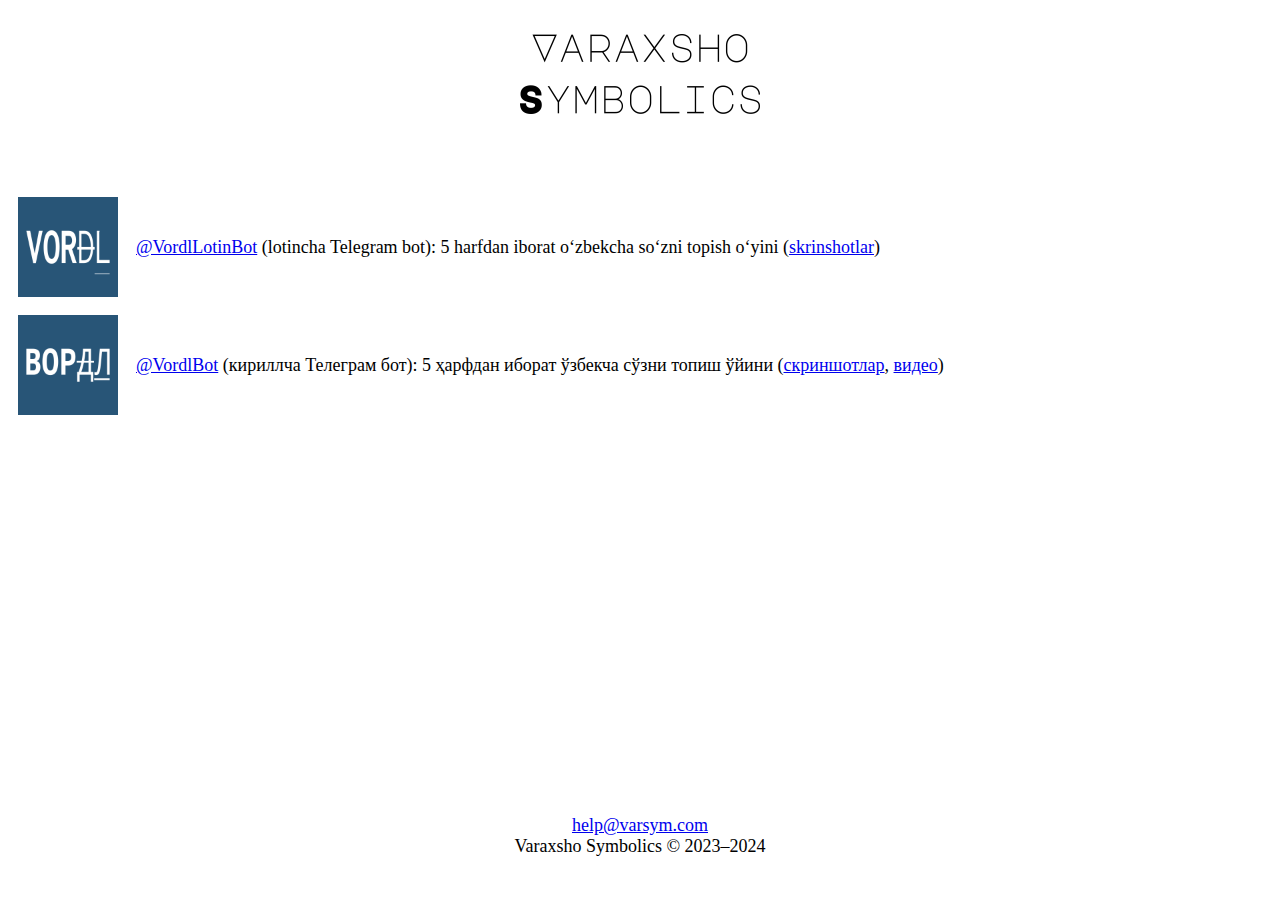
<file: index.html>
<!DOCTYPE html>
<html lang="en">
    <head>
        <meta charset="utf-8">
        <title>Varaxsho Symbolics</title>
        <meta name="description" content="Varaxsho Symbolics корхонаси ўзбек тили учун мўлжалланган инновацион дастурий таъминотлар яратади. Бизнинг маҳсулотларимиз матн таҳлили, хулосалаш, ўйинлар ва бошқа кўплаб соҳаларни қамраб олади — барчаси ўзбек тили учун мослаштирилган."/>
        <meta name="viewport" content="width=device-width, initial-scale=1.0">
        <link rel="shortcut icon" type="image/x-icon" href="favicon.ico">
        <link rel="shortcut icon" type="image/svg+xml" href="favicon.svg">
        <link rel="stylesheet" href="styles.css">
    </head>
    <body>
        <header>
            <h1>
                <a href="/">
                    <img alt="Varaxsho Symbolics" src="logo.png" width="240" height="80">
                </a>
            </h1>
        </header>
        <main>
            <section id="projects">
                <ol>
                    <li>
                        <img alt="@VordlLotinBot (Telegram bot)" src="projects/vordl/latn.png" width="100" height="100">
                        <span><a href="https://telegram.im/@vordllotinbot">@VordlLotinBot</a> (lotincha Telegram bot): 5 harfdan iborat oʻzbekcha soʻzni topish oʻyini (<a href="projects/vordl/index-latn.html">skrinshotlar</a>)</span>
                    </li>
                    <li>
                        <img alt="@VordlBot (Телеграм бот)" src="projects/vordl/cyrl.png" width="100" height="100">
                        <span><a href="https://telegram.im/@vordlbot">@VordlBot</a> (кириллча Телеграм бот): 5 ҳарфдан иборат ўзбекча сўзни топиш ўйини (<a href="projects/vordl/index-cyrl.html">скриншотлар</a>, <a href="https://youtu.be/7Jb2EP4B6jQ">видео</a>)</span>
                    </li>
                </ol>
            </section>
        </main>
        <footer>
            <a href='&#109;&#97;&#105;&#108;to&#58;h&#101;%6Cp&#64;&#118;%6&#49;&#114;%73%79m&#46;co%6D'>he&#108;p&#64;varsym&#46;com</a><br />
            Varaxsho Symbolics © 2023–2024
        </footer>
    </body>
</html>
</file>
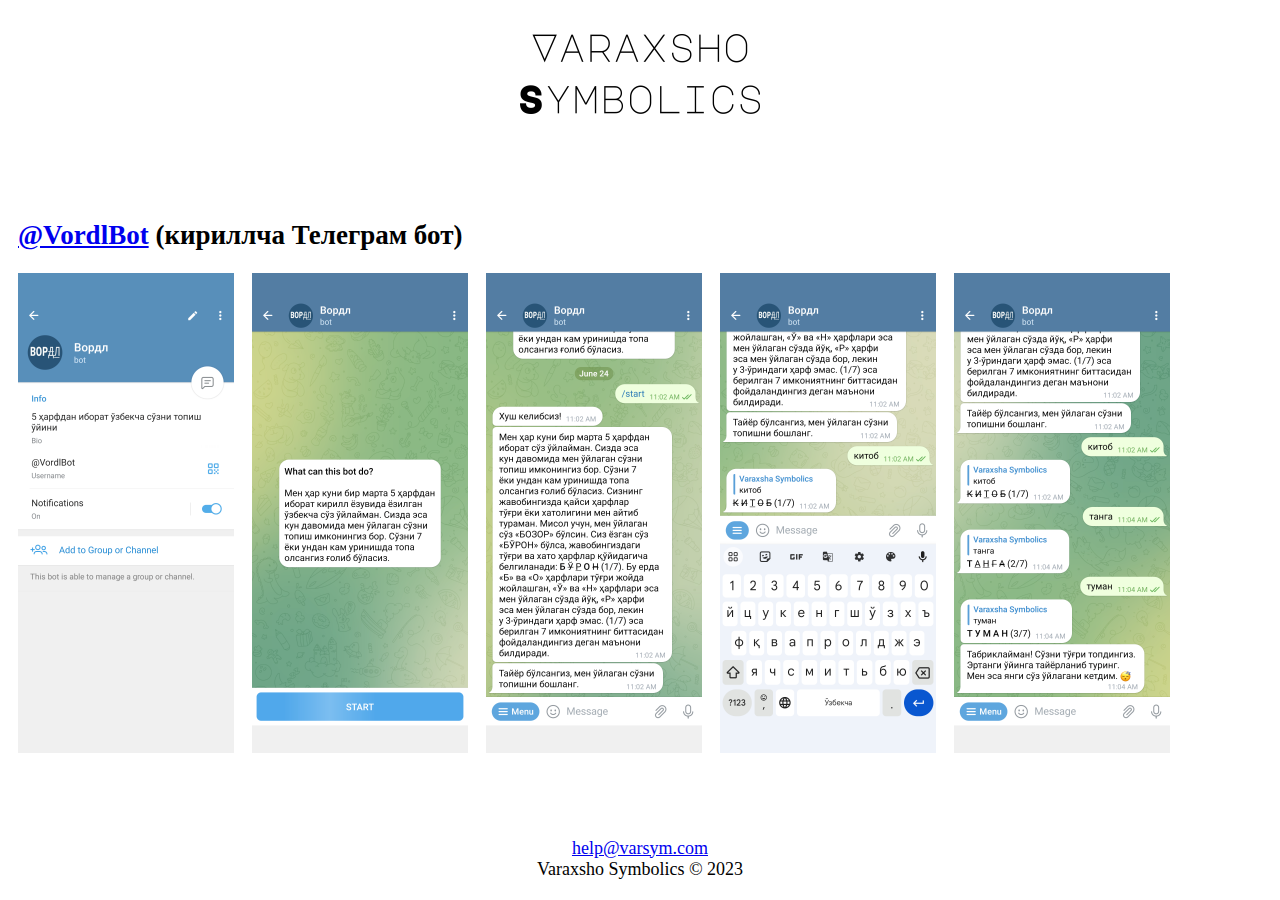
<file: projects/vordl/index-cyrl.html>
<!DOCTYPE html>
<html lang="en">
    <head>
        <meta charset="utf-8">
        <title>Varaxsho Symbolics - @VordlBot</title>
        <meta name="viewport" content="width=device-width, initial-scale=1.0">
        <meta name="description" content="Вордл: 5 ҳарфдан иборат ўзбекча сўзни топиш ўйини"/>
        <link rel="shortcut icon" type="image/x-icon" href="../../favicon.ico">
        <link rel="stylesheet" href="../../styles.css">
    </head>
    <body>
        <header>
            <h1>
                <a href="/">
                    <img alt="Varaxsho Symbolics" src="../../logo.png" width="240" height="80">
                </a>
            </h1>
        </header>
        <main>
            <h2><a href="https://telegram.im/@vordlbot">@VordlBot</a> (кириллча Телеграм бот)</h2>
            <ol class="gallery">
                <li>
                    <a href="screenshots-cyrl/1.png" title="Тавсифи">
                        <img alt="Тавсифи" src="screenshots-cyrl/1.png" width="216" height="480">
                    </a>
                    <a href="screenshots-cyrl/2.png" title="Бошланиши">
                        <img alt="Бошланиши" src="screenshots-cyrl/2.png" width="216" height="480">
                    </a>
                    <a href="screenshots-cyrl/3.png" title="Қоидалар">
                        <img alt="Қоидалар" src="screenshots-cyrl/3.png" width="216" height="480">
                    </a>
                    <a href="screenshots-cyrl/4.png" title="Биринчи уриниш">
                        <img alt="Биринчи уриниш" src="screenshots-cyrl/4.png" width="216" height="480">
                    </a>
                    <a href="screenshots-cyrl/5.png" title="Ғолиб бўлиш">
                        <img alt="Ғолиб бўлиш" src="screenshots-cyrl/5.png" width="216" height="480">
                    </a>
                </li>
            </ol>
        </main>
        <footer>
            <a href='&#109;&#97;&#105;&#108;to&#58;h&#101;%6Cp&#64;&#118;%6&#49;&#114;%73%79m&#46;co%6D'>he&#108;p&#64;varsym&#46;com</a><br />
            Varaxsho Symbolics © 2023
        </footer>
    </body>
</html>
</file>
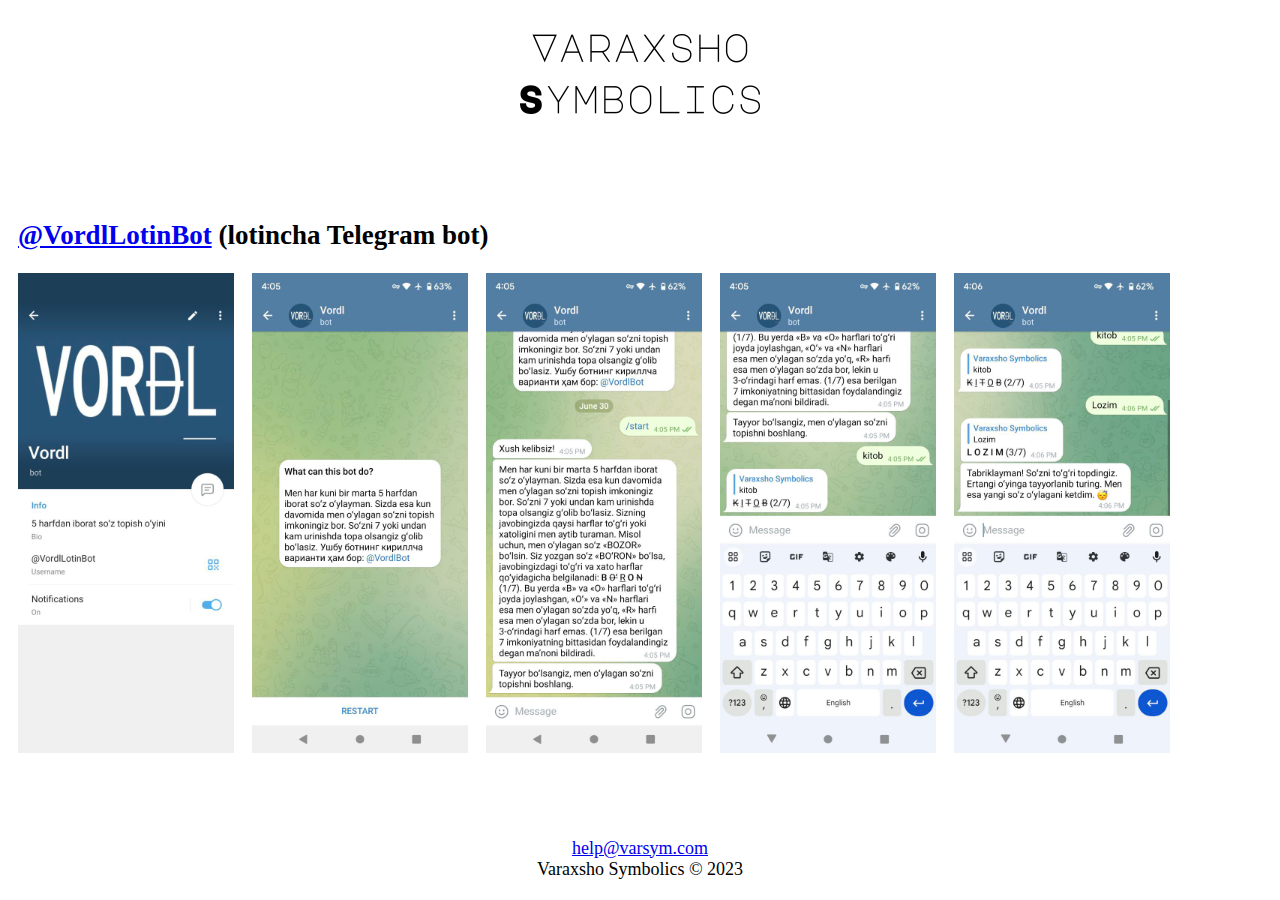
<file: projects/vordl/index-latn.html>
<!DOCTYPE html>
<html lang="en">
    <head>
        <meta charset="utf-8">
        <title>Varaxsho Symbolics - @VordlLotinBot</title>
        <meta name="viewport" content="width=device-width, initial-scale=1.0">
        <meta name="description" content="Vordl: 5 harfdan iborat oʻzbekcha soʻzni topish oʻyini"/>
        <link rel="shortcut icon" type="image/x-icon" href="../../favicon.ico">
        <link rel="stylesheet" href="../../styles.css">
    </head>
    <body>
        <header>
            <h1>
                <a href="/">
                    <img alt="Varaxsho Symbolics" src="../../logo.png" width="240" height="80">
                </a>
            </h1>
        </header>
        <main>
            <h2><a href="https://telegram.im/@vordllotinbot">@VordlLotinBot</a> (lotincha Telegram bot)</h2>
            <ol class="gallery">
                <li>
                    <a href="screenshots-latn/1.jpg" title="Tavsifi">
                        <img alt="Tavsifi" src="screenshots-latn/1.jpg" width="216" height="480">
                    </a>
                    <a href="screenshots-latn/2.jpg" title="Boshlanishi">
                        <img alt="Boshlanishi" src="screenshots-latn/2.jpg" width="216" height="480">
                    </a>
                    <a href="screenshots-latn/3.jpg" title="Qoidalar">
                        <img alt="Qoidalar" src="screenshots-latn/3.jpg" width="216" height="480">
                    </a>
                    <a href="screenshots-latn/4.jpg" title="Birinchi urinish">
                        <img alt="Birinchi urinish" src="screenshots-latn/4.jpg" width="216" height="480">
                    </a>
                    <a href="screenshots-latn/5.jpg" title="Goʻlib boʻlish">
                        <img alt="Goʻlib boʻlish" src="screenshots-latn/5.jpg" width="216" height="480">
                    </a>
                </li>
            </ol>
        </main>
        <footer>
            <a href='&#109;&#97;&#105;&#108;to&#58;h&#101;%6Cp&#64;&#118;%6&#49;&#114;%73%79m&#46;co%6D'>he&#108;p&#64;varsym&#46;com</a><br />
            Varaxsho Symbolics © 2023
        </footer>
    </body>
</html>
</file>
<file: styles.css>
body {
    font-size: 18px;
    margin: 0 auto;
    max-width: 1280px;
    padding: 0 1em;
}

header {
    padding: 10px 0 50px;
}

header h1 {
    text-align: center;
}

ol {
    margin: 0;
    padding: 0;
}

ol.gallery {
    overflow-x: scroll;
}

ol li {
    list-style-type: none;
    display: flex;
    align-items:center;
    padding-bottom: 1em;
}

ol li img {
    padding-right: 1em;
    vertical-align: middle;
}

main {
    min-height: 600px;
}

footer {
    padding: 1em 0;
    text-align: center;
}
</file>
